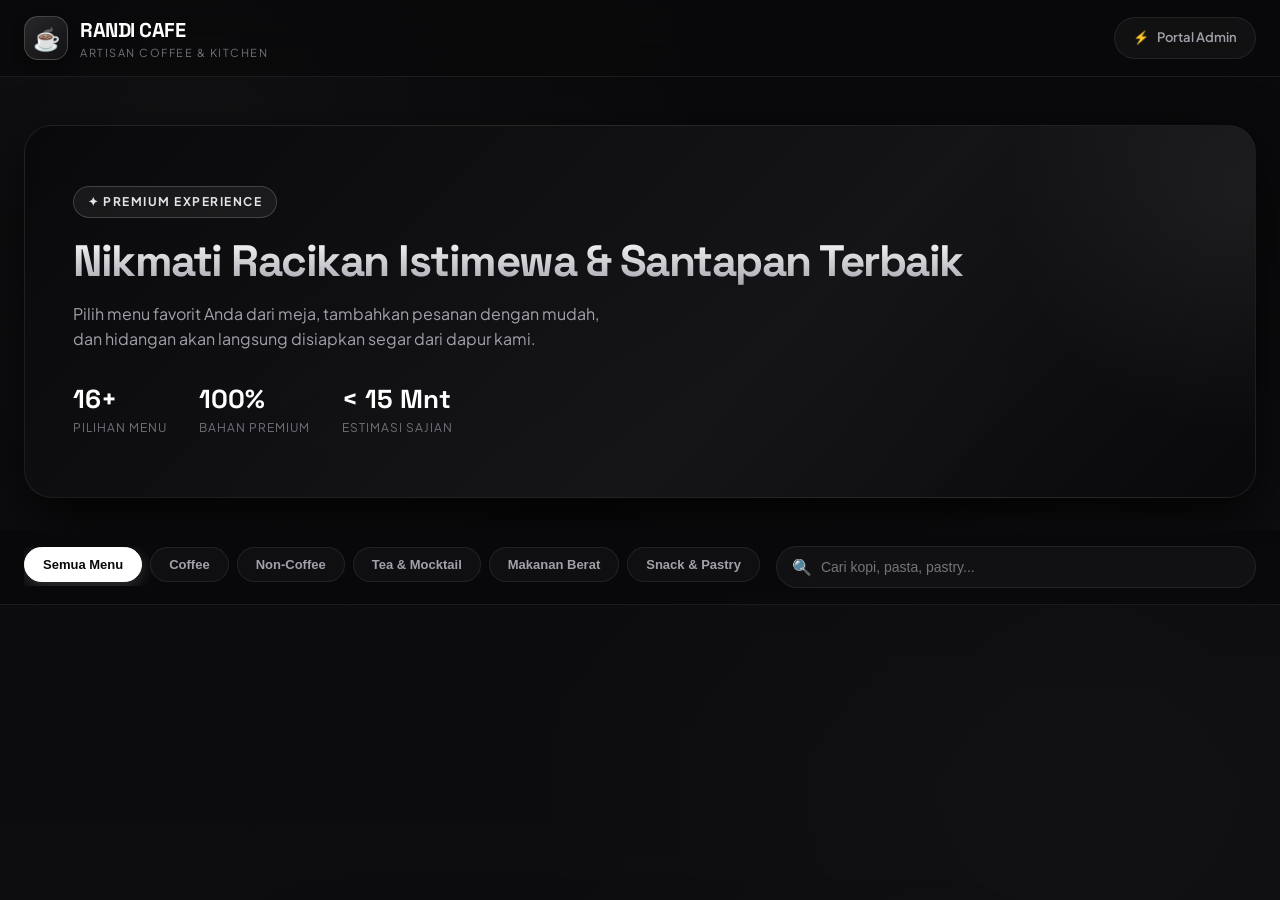
<file: index.html>
<!DOCTYPE html>
<html lang="id">
<head>
  <meta charset="UTF-8">
  <meta name="viewport" content="width=device-width, initial-scale=1.0">
  <title>RANDI CAFE - Menu Digital & Order</title>
  <link rel="stylesheet" href="styles.css">
  <link rel="icon" href="data:image/svg+xml,<svg xmlns='http://www.w3.org/2000/svg' viewBox='0 0 100 100'><text y='.9em' font-size='90'>☕</text></svg>">
</head>
<body>

  <!-- Navigation Bar -->
  <nav class="navbar">
    <div class="container nav-content">
      <a href="index.html" class="brand-logo">
        <div class="brand-icon">☕</div>
        <div class="brand-text">
          <h1>RANDI CAFE</h1>
          <p>Artisan Coffee & Kitchen</p>
        </div>
      </a>
      <div class="nav-actions">
        <a href="admin.html" class="nav-btn">
          <span>⚡</span>
          <span>Portal Admin</span>
        </a>
      </div>
    </div>
  </nav>

  <!-- Hero Section -->
  <section class="hero-section">
    <div class="container">
      <div class="hero-banner">
        <div class="hero-tag">✦ Premium Experience</div>
        <h2 class="hero-title">Nikmati Racikan Istimewa & Santapan Terbaik</h2>
        <p class="hero-desc">Pilih menu favorit Anda dari meja, tambahkan pesanan dengan mudah, dan hidangan akan langsung disiapkan segar dari dapur kami.</p>
        <div class="hero-stats">
          <div class="stat-item">
            <span class="stat-num">16+</span>
            <span class="stat-label">Pilihan Menu</span>
          </div>
          <div class="stat-item">
            <span class="stat-num">100%</span>
            <span class="stat-label">Bahan Premium</span>
          </div>
          <div class="stat-item">
            <span class="stat-num">&lt; 15 Mnt</span>
            <span class="stat-label">Estimasi Sajian</span>
          </div>
        </div>
      </div>
    </div>
  </section>

  <!-- Sticky Filter Bar -->
  <div class="filter-wrapper">
    <div class="container filter-bar">
      <div class="category-scroll" id="categoryContainer">
        <button class="cat-chip active" data-category="Semua">Semua Menu</button>
        <button class="cat-chip" data-category="Coffee">Coffee</button>
        <button class="cat-chip" data-category="Non-Coffee">Non-Coffee</button>
        <button class="cat-chip" data-category="Tea & Mocktail">Tea & Mocktail</button>
        <button class="cat-chip" data-category="Main Course">Makanan Berat</button>
        <button class="cat-chip" data-category="Snack">Snack & Pastry</button>
      </div>
      <div class="search-box">
        <span class="search-icon">🔍</span>
        <input type="text" id="searchInput" class="search-input" placeholder="Cari kopi, pasta, pastry...">
      </div>
    </div>
  </div>

  <!-- Menu Section -->
  <main class="container">
    <div class="menu-grid" id="menuGrid">
      <!-- Generated via JavaScript -->
    </div>
  </main>

  <!-- Floating Cart Bar -->
  <div class="cart-floating-bar" id="cartBar">
    <div class="cart-summary">
      <div class="cart-icon-wrap">
        🛒
        <span class="cart-badge" id="cartItemCount">0</span>
      </div>
      <div class="cart-info-text">
        <span class="cart-count-label" id="cartLabelText">0 item terpilih</span>
        <span class="cart-total-price" id="cartTotalPrice">Rp 0</span>
      </div>
    </div>
    <button class="cart-open-btn" id="openCartBtn">
      <span>Lihat Pesanan</span>
      <span>→</span>
    </button>
  </div>

  <!-- Cart & Checkout Modal -->
  <div class="modal-overlay" id="cartModal">
    <div class="modal-card">
      <div class="modal-header">
        <h3 class="modal-title">Pesanan Anda</h3>
        <button class="close-btn" id="closeCartBtn">&times;</button>
      </div>
      <div class="modal-body">
        <div class="cart-items-list" id="cartItemsList">
          <!-- Cart items rendered here -->
        </div>

        <div class="form-group">
          <label class="form-label" for="customerNameInput">Nama Pemesan *</label>
          <input type="text" id="customerNameInput" class="form-input" placeholder="Contoh: Budi / Anita" required>
        </div>

        <div class="form-group">
          <label class="form-label" for="tableSelect">Pilih Nomor Meja *</label>
          <select id="tableSelect" class="form-select">
            <option value="Meja 01">Meja 01 (Indoor Area)</option>
            <option value="Meja 02">Meja 02 (Indoor Area)</option>
            <option value="Meja 03">Meja 03 (Indoor Area)</option>
            <option value="Meja 04">Meja 04 (Indoor Area)</option>
            <option value="Meja 05">Meja 05 (Indoor Area)</option>
            <option value="Meja 06">Meja 06 (Outdoor Garden)</option>
            <option value="Meja 07">Meja 07 (Outdoor Garden)</option>
            <option value="Meja 08">Meja 08 (Outdoor Garden)</option>
            <option value="Meja 09">Meja 09 (Outdoor Garden)</option>
            <option value="Meja 10">Meja 10 (Outdoor Garden)</option>
            <option value="Takeaway">Bungkus / Takeaway</option>
          </select>
        </div>

        <div class="form-group">
          <label class="form-label" for="orderNotes">Catatan Khusus (Opsional)</label>
          <textarea id="orderNotes" class="form-textarea" rows="2" placeholder="Contoh: Less sugar, es sedikit, sambal dipisah..."></textarea>
        </div>
      </div>

      <div class="modal-footer">
        <div class="checkout-summary-row">
          <span>Subtotal Pesanan</span>
          <span id="modalSubtotal">Rp 0</span>
        </div>
        <div class="checkout-total-row">
          <span>Total Pembayaran</span>
          <span id="modalTotal">Rp 0</span>
        </div>
        <button class="btn-block" id="submitOrderBtn">Kirim Pesanan ke Dapur 🚀</button>
      </div>
    </div>
  </div>

  <!-- Order Success Modal -->
  <div class="modal-overlay" id="successModal">
    <div class="modal-card" style="text-align: center; padding: 36px 24px;">
      <div style="font-size: 54px; margin-bottom: 12px; animation: pulseGlow 2s infinite;">☕✨</div>
      <h3 class="modal-title" style="margin-bottom: 8px;">Pesanan Berhasil Terkirim!</h3>
      <p style="color: var(--text-secondary); font-size: 14px; margin-bottom: 20px;">
        Pesanan Anda telah langsung masuk ke layar Kasir & Dapur RANDI CAFE.
      </p>
      <div style="background: rgba(255,255,255,0.05); border: 1px solid var(--border-subtle); border-radius: var(--radius-md); padding: 16px; margin-bottom: 24px;">
        <div style="font-size: 12px; color: var(--text-muted); text-transform: uppercase;">Nomor Pesanan</div>
        <div style="font-family: var(--font-display); font-size: 26px; font-weight: 700; color: #ffffff;" id="successOrderId">#RC-0000</div>
        <div style="font-size: 13px; color: var(--accent-emerald); font-weight: 600; margin-top: 6px;">● Status: Sedang Disiapkan</div>
      </div>
      <button class="btn-block" id="closeSuccessBtn">Pesan Menu Tambahan</button>
    </div>
  </div>

  <!-- Core Scripts -->
  <script src="app.js"></script>
  <script>
    const { Store, formatRupiah, showToast } = window.RANDICAFE;

    let currentCategory = 'Semua';
    let searchQuery = '';
    let cart = Store.getCart();

    // DOM Elements
    const menuGrid = document.getElementById('menuGrid');
    const categoryChips = document.querySelectorAll('.cat-chip');
    const searchInput = document.getElementById('searchInput');
    const cartBar = document.getElementById('cartBar');
    const cartItemCount = document.getElementById('cartItemCount');
    const cartLabelText = document.getElementById('cartLabelText');
    const cartTotalPrice = document.getElementById('cartTotalPrice');
    const openCartBtn = document.getElementById('openCartBtn');
    const closeCartBtn = document.getElementById('closeCartBtn');
    const cartModal = document.getElementById('cartModal');
    const cartItemsList = document.getElementById('cartItemsList');
    const modalSubtotal = document.getElementById('modalSubtotal');
    const modalTotal = document.getElementById('modalTotal');
    const submitOrderBtn = document.getElementById('submitOrderBtn');
    const successModal = document.getElementById('successModal');
    const successOrderId = document.getElementById('successOrderId');
    const closeSuccessBtn = document.getElementById('closeSuccessBtn');

    // Render Menu Cards
    function renderMenu() {
      const allMenus = Store.getMenus();
      const filtered = allMenus.filter(item => {
        const matchesCategory = currentCategory === 'Semua' || item.category === currentCategory;
        const matchesSearch = item.name.toLowerCase().includes(searchQuery.toLowerCase()) || 
                              item.desc.toLowerCase().includes(searchQuery.toLowerCase());
        return matchesCategory && matchesSearch && item.available;
      });

      if (filtered.length === 0) {
        menuGrid.innerHTML = `
          <div style="grid-column: 1 / -1; text-align: center; padding: 60px 20px; color: var(--text-muted);">
            <div style="font-size: 40px; margin-bottom: 12px;">🔍</div>
            <h3>Menu tidak ditemukan</h3>
            <p>Coba gunakan kata kunci pencarian lain atau pilih kategori lain.</p>
          </div>
        `;
        return;
      }

      menuGrid.innerHTML = filtered.map(item => `
        <div class="menu-card" data-id="${item.id}">
          <div class="menu-image-container">
            <img src="${item.image}" alt="${item.name}" class="menu-img" loading="lazy">
            ${item.badge ? `<span class="menu-badge ${item.badge.toLowerCase()}">${item.badge}</span>` : ''}
            <span class="menu-category-tag">${item.category}</span>
          </div>
          <div class="menu-content">
            <h3 class="menu-name">${item.name}</h3>
            <p class="menu-desc">${item.desc}</p>
            <div class="menu-footer">
              <span class="menu-price">${formatRupiah(item.price)}</span>
              <button class="add-btn" onclick="addToCart(${item.id})">
                <span>+</span>
                <span>Pesan</span>
              </button>
            </div>
          </div>
        </div>
      `).join('');
    }

    // Add to Cart
    window.addToCart = function(menuId) {
      const allMenus = Store.getMenus();
      const item = allMenus.find(m => m.id === menuId);
      if (!item) return;

      const existing = cart.find(c => c.id === menuId);
      if (existing) {
        existing.quantity += 1;
      } else {
        cart.push({
          id: item.id,
          name: item.name,
          price: item.price,
          category: item.category,
          image: item.image,
          quantity: 1
        });
      }
      Store.saveCart(cart);
      updateCartUI();
      showToast(`+1 ${item.name} ditambahkan`, '☕');
    };

    // Update Cart UI
    function updateCartUI() {
      const totalCount = cart.reduce((sum, item) => sum + item.quantity, 0);
      const totalPrice = cart.reduce((sum, item) => sum + (item.price * item.quantity), 0);

      cartItemCount.textContent = totalCount;
      cartLabelText.textContent = `${totalCount} item pesanan`;
      cartTotalPrice.textContent = formatRupiah(totalPrice);
      modalSubtotal.textContent = formatRupiah(totalPrice);
      modalTotal.textContent = formatRupiah(totalPrice);

      if (totalCount > 0) {
        cartBar.classList.add('active');
      } else {
        cartBar.classList.remove('active');
        cartModal.classList.remove('open');
      }

      renderCartItems();
    }

    // Render Cart Drawer
    function renderCartItems() {
      if (cart.length === 0) {
        cartItemsList.innerHTML = `<p style="text-align: center; color: var(--text-muted); padding: 20px;">Keranjang Anda masih kosong.</p>`;
        return;
      }

      cartItemsList.innerHTML = cart.map(item => `
        <div class="cart-item-row">
          <div class="item-left">
            <img src="${item.image}" class="item-thumb" alt="${item.name}">
            <div class="item-meta">
              <h4>${item.name}</h4>
              <p>${formatRupiah(item.price)}</p>
            </div>
          </div>
          <div class="quantity-controls">
            <button class="qty-btn" onclick="adjustQty(${item.id}, -1)">−</button>
            <span class="qty-num">${item.quantity}</span>
            <button class="qty-btn" onclick="adjustQty(${item.id}, 1)">+</button>
          </div>
        </div>
      `).join('');
    }

    // Adjust Quantity
    window.adjustQty = function(id, delta) {
      const index = cart.findIndex(c => c.id === id);
      if (index === -1) return;

      cart[index].quantity += delta;
      if (cart[index].quantity <= 0) {
        cart.splice(index, 1);
      }
      Store.saveCart(cart);
      updateCartUI();
    };

    // Filter Events
    categoryChips.forEach(chip => {
      chip.addEventListener('click', () => {
        categoryChips.forEach(c => c.classList.remove('active'));
        chip.classList.add('active');
        currentCategory = chip.dataset.category;
        renderMenu();
      });
    });

    searchInput.addEventListener('input', (e) => {
      searchQuery = e.target.value.trim();
      renderMenu();
    });

    // Cart Modal open/close
    openCartBtn.addEventListener('click', () => cartModal.classList.add('open'));
    closeCartBtn.addEventListener('click', () => cartModal.classList.remove('open'));

    // Submit Order
    submitOrderBtn.addEventListener('click', () => {
      const name = document.getElementById('customerNameInput').value.trim();
      const table = document.getElementById('tableSelect').value;
      const note = document.getElementById('orderNotes').value.trim();

      if (!name) {
        alert('Mohon isi nama Anda terlebih dahulu.');
        document.getElementById('customerNameInput').focus();
        return;
      }

      if (cart.length === 0) {
        alert('Pilih menu terlebih dahulu.');
        return;
      }

      submitOrderBtn.disabled = true;
      submitOrderBtn.textContent = 'Mengirim Pesanan...';

      const orderNumber = 'RC-' + Math.floor(10000 + Math.random() * 90000);
      const totalPrice = cart.reduce((sum, item) => sum + (item.price * item.quantity), 0);

      const newOrder = {
        id: orderNumber,
        customerName: name,
        tableNumber: table,
        note: note,
        items: [...cart],
        total: totalPrice,
        status: 'Baru',
        createdAt: new Date().toISOString()
      };

      // Save order
      Store.addOrder(newOrder);

      setTimeout(() => {
        // Reset Cart
        cart = [];
        Store.clearCart();
        updateCartUI();
        cartModal.classList.remove('open');

        // Show Success
        successOrderId.textContent = `#${orderNumber}`;
        successModal.classList.add('open');

        submitOrderBtn.disabled = false;
        submitOrderBtn.textContent = 'Kirim Pesanan ke Dapur 🚀';
      }, 500);
    });

    closeSuccessBtn.addEventListener('click', () => {
      successModal.classList.remove('open');
    });

    // Initialize
    renderMenu();
    updateCartUI();
  </script>
</body>
</html>
</file>
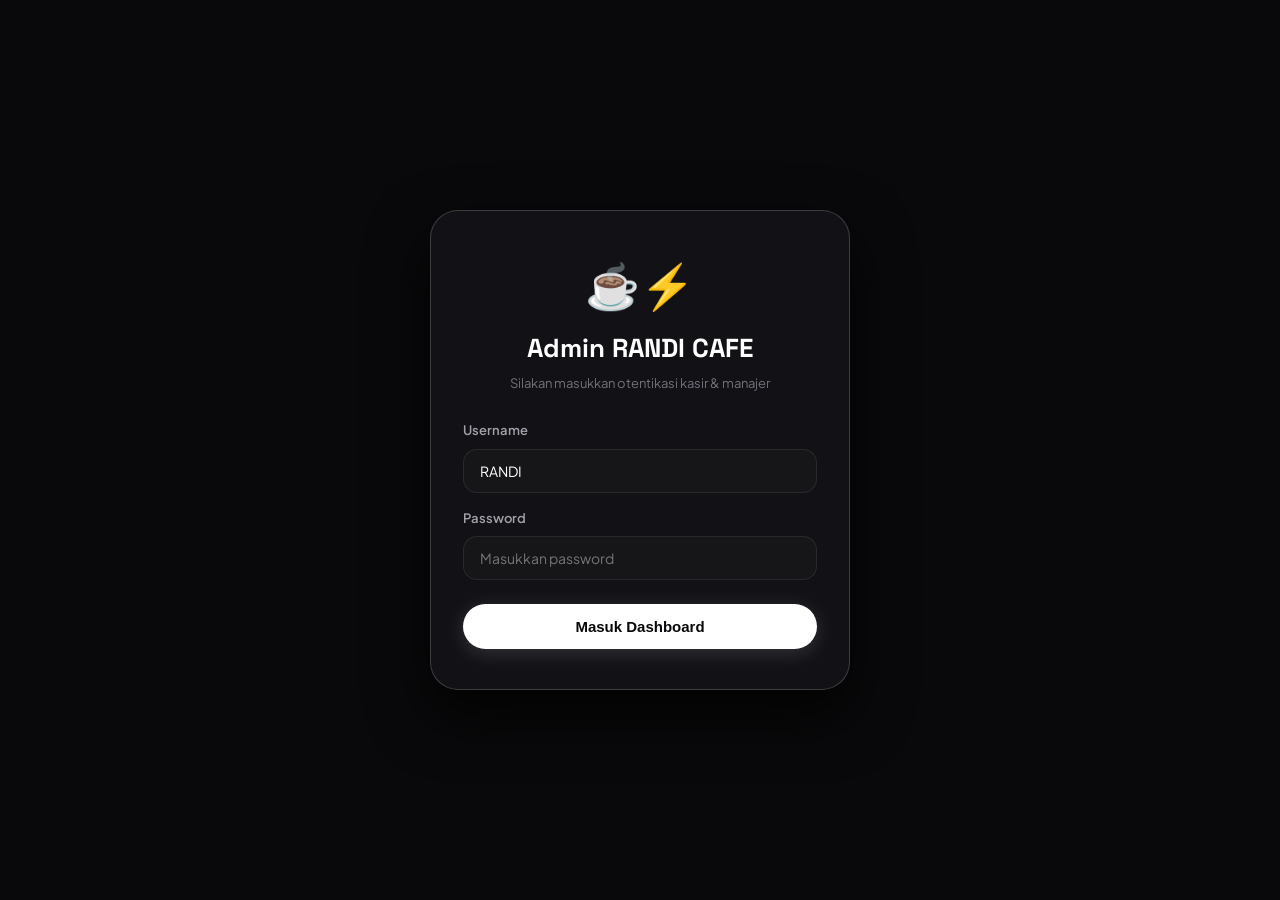
<file: admin.html>
<!DOCTYPE html>
<html lang="id">
<head>
  <meta charset="UTF-8">
  <meta name="viewport" content="width=device-width, initial-scale=1.0">
  <title>RANDI CAFE - Admin & Kitchen Portal</title>
  <link rel="stylesheet" href="styles.css">
  <link rel="icon" href="data:image/svg+xml,<svg xmlns='http://www.w3.org/2000/svg' viewBox='0 0 100 100'><text y='.9em' font-size='90'>⚡</text></svg>">
  <style>
    /* Admin Specific Styling */
    .admin-header-badge {
      display: inline-flex;
      align-items: center;
      gap: 6px;
      padding: 4px 10px;
      border-radius: var(--radius-full);
      font-size: 11px;
      font-weight: 700;
      background: rgba(16, 185, 129, 0.15);
      border: 1px solid rgba(16, 185, 129, 0.3);
      color: var(--accent-emerald);
      letter-spacing: 0.5px;
    }

    .metrics-grid {
      display: grid;
      grid-template-columns: repeat(auto-fit, minmax(220px, 1fr));
      gap: 20px;
      margin-bottom: 32px;
    }

    .metric-card {
      background: var(--bg-card);
      border: 1px solid var(--border-subtle);
      border-radius: var(--radius-lg);
      padding: 22px;
      display: flex;
      flex-direction: column;
      gap: 6px;
      box-shadow: var(--shadow-sm);
    }

    .metric-card-title {
      font-size: 12px;
      font-weight: 700;
      color: var(--text-muted);
      text-transform: uppercase;
      letter-spacing: 1px;
    }

    .metric-card-value {
      font-family: var(--font-display);
      font-size: 28px;
      font-weight: 700;
      color: #ffffff;
    }

    .order-feed {
      display: grid;
      grid-template-columns: repeat(auto-fill, minmax(340px, 1fr));
      gap: 20px;
      margin-bottom: 60px;
    }

    .order-card {
      background: var(--bg-card);
      border: 1px solid var(--border-subtle);
      border-radius: var(--radius-lg);
      padding: 22px;
      display: flex;
      flex-direction: column;
      gap: 16px;
      transition: all 0.25s ease;
      position: relative;
      overflow: hidden;
    }

    .order-card:hover {
      border-color: var(--border-bright);
      box-shadow: var(--shadow-md);
    }

    .order-card.status-baru {
      border-left: 4px solid var(--accent-gold);
    }
    .order-card.status-diproses {
      border-left: 4px solid var(--accent-blue);
    }
    .order-card.status-selesai {
      border-left: 4px solid var(--accent-emerald);
      opacity: 0.75;
    }
    .order-card.status-batal {
      border-left: 4px solid var(--accent-rose);
      opacity: 0.6;
    }

    .order-top {
      display: flex;
      justify-content: space-between;
      align-items: flex-start;
    }

    .order-id-badge {
      font-family: var(--font-display);
      font-size: 16px;
      font-weight: 700;
      color: #ffffff;
    }

    .table-tag {
      display: inline-block;
      padding: 3px 10px;
      border-radius: var(--radius-full);
      font-size: 11px;
      font-weight: 700;
      background: rgba(255, 255, 255, 0.1);
      color: #fff;
    }

    .order-status-pill {
      padding: 4px 10px;
      border-radius: var(--radius-full);
      font-size: 11px;
      font-weight: 700;
      text-transform: uppercase;
      letter-spacing: 0.5px;
    }

    .order-status-pill.baru {
      background: rgba(245, 158, 11, 0.2);
      color: #fbbf24;
      border: 1px solid rgba(245, 158, 11, 0.4);
    }
    .order-status-pill.diproses {
      background: rgba(59, 130, 246, 0.2);
      color: #60a5fa;
      border: 1px solid rgba(59, 130, 246, 0.4);
    }
    .order-status-pill.selesai {
      background: rgba(16, 185, 129, 0.2);
      color: #34d399;
      border: 1px solid rgba(16, 185, 129, 0.4);
    }
    .order-status-pill.batal {
      background: rgba(244, 63, 94, 0.2);
      color: #fb7185;
      border: 1px solid rgba(244, 63, 94, 0.4);
    }

    .order-lines-box {
      background: rgba(0, 0, 0, 0.3);
      border-radius: var(--radius-md);
      padding: 12px 14px;
      display: flex;
      flex-direction: column;
      gap: 8px;
    }

    .order-line-item {
      display: flex;
      justify-content: space-between;
      font-size: 13px;
    }

    .order-line-name {
      color: var(--text-primary);
      font-weight: 500;
    }

    .order-line-price {
      color: var(--text-secondary);
      font-weight: 600;
    }

    .order-notes-tag {
      background: rgba(245, 158, 11, 0.1);
      border: 1px dashed rgba(245, 158, 11, 0.3);
      padding: 8px 12px;
      border-radius: var(--radius-sm);
      font-size: 12px;
      color: #fcd34d;
    }

    .order-actions {
      display: flex;
      gap: 8px;
      margin-top: 4px;
    }

    .action-btn {
      flex: 1;
      padding: 8px 12px;
      border-radius: var(--radius-full);
      font-size: 12px;
      font-weight: 700;
      border: none;
      cursor: pointer;
      transition: all 0.2s ease;
      text-align: center;
    }

    .btn-process {
      background: #3b82f6;
      color: #fff;
    }
    .btn-complete {
      background: #10b981;
      color: #fff;
    }
    .btn-cancel {
      background: rgba(244, 63, 94, 0.15);
      color: #fb7185;
      border: 1px solid rgba(244, 63, 94, 0.3);
    }
    .action-btn:hover {
      transform: translateY(-2px);
      filter: brightness(1.1);
    }

    /* Login Overlay */
    .login-overlay {
      position: fixed;
      inset: 0;
      background: #09090b;
      z-index: 5000;
      display: flex;
      align-items: center;
      justify-content: center;
      padding: 20px;
    }

    .login-box {
      width: 100%;
      max-width: 420px;
      background: #121216;
      border: 1px solid var(--border-bright);
      border-radius: var(--radius-xl);
      padding: 40px 32px;
      box-shadow: var(--shadow-lg);
      text-align: center;
    }
  </style>
</head>
<body>

  <!-- Login Gate Modal -->
  <div class="login-overlay" id="loginGate">
    <div class="login-box">
      <div style="font-size: 44px; margin-bottom: 12px;">☕⚡</div>
      <h2 style="font-family: var(--font-display); font-size: 26px; margin-bottom: 6px;">Admin RANDI CAFE</h2>
      <p style="color: var(--text-muted); font-size: 13px; margin-bottom: 28px;">Silakan masukkan otentikasi kasir & manajer</p>

      <div style="text-align: left; margin-bottom: 16px;">
        <label class="form-label">Username</label>
        <input type="text" id="adminUser" class="form-input" placeholder="Masukkan username" value="RANDI">
      </div>

      <div style="text-align: left; margin-bottom: 24px;">
        <label class="form-label">Password</label>
        <input type="password" id="adminPass" class="form-input" placeholder="Masukkan password" value="">
      </div>

      <button class="btn-block" id="loginBtn">Masuk Dashboard</button>
      <div id="loginError" style="color: var(--accent-rose); font-size: 13px; margin-top: 14px; display: none;">Username atau Password salah!</div>
    </div>
  </div>

  <!-- Admin Main App -->
  <div id="adminApp" style="display: none;">
    <!-- Navigation Bar -->
    <nav class="navbar">
      <div class="container nav-content">
        <a href="index.html" class="brand-logo">
          <div class="brand-icon">⚡</div>
          <div class="brand-text">
            <h1>RANDI CAFE DASHBOARD</h1>
            <p>Live Kitchen & Cashier Management</p>
          </div>
        </a>
        <div class="nav-actions">
          <span class="admin-header-badge">● Sistem Realtime Aktif</span>
          <a href="index.html" target="_blank" class="nav-btn">
            <span>📱</span>
            <span>Buka Web Pelanggan</span>
          </a>
          <button id="configBtn" class="nav-btn">
            <span>⚙️</span>
            <span>Supabase Cloud</span>
          </button>
          <button id="logoutBtn" class="nav-btn" style="color: var(--accent-rose);">
            <span>Keluar</span>
          </button>
        </div>
      </div>
    </nav>

    <!-- Main Content -->
    <main class="container" style="padding-top: 32px;">
      <!-- Metrics Row -->
      <div class="metrics-grid">
        <div class="metric-card">
          <span class="metric-card-title">Total Pendapatan</span>
          <span class="metric-card-value" id="revenueMetric">Rp 0</span>
        </div>
        <div class="metric-card">
          <span class="metric-card-title">Pesanan Baru (Menunggu)</span>
          <span class="metric-card-value" style="color: var(--accent-gold);" id="pendingMetric">0</span>
        </div>
        <div class="metric-card">
          <span class="metric-card-title">Sedang Dimasak / Diracik</span>
          <span class="metric-card-value" style="color: var(--accent-blue);" id="processingMetric">0</span>
        </div>
        <div class="metric-card">
          <span class="metric-card-title">Pesanan Selesai</span>
          <span class="metric-card-value" style="color: var(--accent-emerald);" id="completedMetric">0</span>
        </div>
      </div>

      <!-- Filter Controls -->
      <div class="filter-wrapper" style="position: static; margin-bottom: 24px; padding: 0; background: transparent; border: none;">
        <div class="filter-bar">
          <div class="category-scroll">
            <button class="cat-chip active" data-status="semua">Semua Pesanan</button>
            <button class="cat-chip" data-status="Baru">Pesanan Baru 🔥</button>
            <button class="cat-chip" data-status="Diproses">Sedang Diproses ⏳</button>
            <button class="cat-chip" data-status="Selesai">Selesai ✓</button>
          </div>
          <div style="font-size: 13px; color: var(--text-muted);" id="clockDisplay">--:--:--</div>
        </div>
      </div>

      <!-- Order Feed Cards -->
      <div class="order-feed" id="orderFeed">
        <!-- Rendered via JS -->
      </div>
    </main>
  </div>

  <!-- Supabase Settings Modal -->
  <div class="modal-overlay" id="configModal">
    <div class="modal-card">
      <div class="modal-header">
        <h3 class="modal-title">Koneksi Supabase Cloud</h3>
        <button class="close-btn" id="closeConfigBtn">&times;</button>
      </div>
      <div class="modal-body">
        <p style="font-size: 13px; color: var(--text-secondary); margin-bottom: 18px;">
          Sambungkan ke database Supabase Anda untuk sinkronisasi otomatis pesanan dari berbagai perangkat & HP pelanggan secara online.
        </p>
        <div class="form-group">
          <label class="form-label">Supabase Project URL</label>
          <input type="text" id="supabaseUrlInput" class="form-input" placeholder="https://xyzcompany.supabase.co">
        </div>
        <div class="form-group">
          <label class="form-label">Supabase Anon Key (Public API Key)</label>
          <input type="password" id="supabaseKeyInput" class="form-input" placeholder="eyJhbGciOiJIUzI1NiIsInR5cCI6IkpXVCJ9...">
        </div>
      </div>
      <div class="modal-footer">
        <button class="btn-block" id="saveConfigBtn">Simpan Pengaturan Cloud</button>
      </div>
    </div>
  </div>

  <!-- Core Scripts -->
  <script src="app.js"></script>
  <script>
    const { Store, formatRupiah, showToast, playNotificationChime, channel } = window.RANDICAFE;

    // Authentication Gate (Requested by user: Username RANDI, Password RANDI17112005)
    const REQUIRED_USER = "RANDI";
    const REQUIRED_PASS = "RANDI17112005";

    const loginGate = document.getElementById('loginGate');
    const adminApp = document.getElementById('adminApp');
    const adminUser = document.getElementById('adminUser');
    const adminPass = document.getElementById('adminPass');
    const loginBtn = document.getElementById('loginBtn');
    const loginError = document.getElementById('loginError');
    const logoutBtn = document.getElementById('logoutBtn');
    const orderFeed = document.getElementById('orderFeed');

    let currentFilter = 'semua';

    // Verify session
    function checkAuth() {
      const isAuth = sessionStorage.getItem('randicafe_auth_logged') === 'true';
      if (isAuth) {
        loginGate.style.display = 'none';
        adminApp.style.display = 'block';
        initDashboard();
      } else {
        loginGate.style.display = 'flex';
        adminApp.style.display = 'none';
      }
    }

    loginBtn.addEventListener('click', () => {
      const u = adminUser.value.trim();
      const p = adminPass.value.trim();

      if (u === REQUIRED_USER && p === REQUIRED_PASS) {
        sessionStorage.setItem('randicafe_auth_logged', 'true');
        loginError.style.display = 'none';
        checkAuth();
        showToast('Selamat datang, Manajer Randi!', '⚡');
      } else {
        loginError.style.display = 'block';
      }
    });

    logoutBtn.addEventListener('click', () => {
      sessionStorage.removeItem('randicafe_auth_logged');
      checkAuth();
    });

    // Dashboard Logic
    function initDashboard() {
      renderOrders();
      updateMetrics();

      // Listen to cross-tab updates (when customer orders on index.html)
      if (channel) {
        channel.onmessage = (event) => {
          if (event.data && event.data.type === 'ORDERS_UPDATED') {
            playNotificationChime();
            showToast('Pesanan Baru Masuk!', '🔔');
            renderOrders();
            updateMetrics();
          }
        };
      }

      window.addEventListener('storage', (e) => {
        if (e.key === 'randicafe_orders_v1') {
          playNotificationChime();
          renderOrders();
          updateMetrics();
        }
      });

      // Live clock
      setInterval(() => {
        const now = new Date();
        document.getElementById('clockDisplay').textContent = now.toLocaleTimeString('id-ID', { hour: '2-digit', minute: '2-digit', second: '2-digit' }) + ' WIB';
      }, 1000);
    }

    // Render Orders Feed
    function renderOrders() {
      const orders = Store.getOrders();
      const filtered = orders.filter(o => {
        if (currentFilter === 'semua') return true;
        return o.status === currentFilter;
      });

      if (filtered.length === 0) {
        orderFeed.innerHTML = `
          <div style="grid-column: 1 / -1; text-align: center; padding: 60px 20px; color: var(--text-muted); background: var(--bg-card); border-radius: var(--radius-lg); border: 1px dashed var(--border-subtle);">
            <div style="font-size: 38px; margin-bottom: 12px;">📋</div>
            <h3>Belum ada pesanan ${currentFilter === 'semua' ? 'masuk' : currentFilter}</h3>
            <p>Pesanan yang dibuat oleh pelanggan di web pemesanan akan otomatis muncul di sini tanpa perlu refresh.</p>
          </div>
        `;
        return;
      }

      orderFeed.innerHTML = filtered.map(order => {
        const statusClass = order.status.toLowerCase();
        const dateStr = new Date(order.createdAt).toLocaleTimeString('id-ID', { hour: '2-digit', minute: '2-digit' });

        return `
          <div class="order-card status-${statusClass}">
            <div class="order-top">
              <div>
                <span class="order-id-badge">#${order.id}</span>
                <div style="font-size: 13px; color: var(--text-muted); margin-top: 2px;">
                  ${dateStr} WIB · <strong style="color: #fff;">${order.customerName}</strong>
                </div>
              </div>
              <div style="display: flex; gap: 6px; align-items: center;">
                <span class="table-tag">${order.tableNumber}</span>
                <span class="order-status-pill ${statusClass}">${order.status}</span>
              </div>
            </div>

            <div class="order-lines-box">
              ${order.items.map(i => `
                <div class="order-line-item">
                  <span class="order-line-name">${i.quantity}x ${i.name}</span>
                  <span class="order-line-price">${formatRupiah(i.price * i.quantity)}</span>
                </div>
              `).join('')}
            </div>

            ${order.note ? `<div class="order-notes-tag">📝 Catatan: ${order.note}</div>` : ''}

            <div style="display: flex; justify-content: space-between; align-items: center; padding-top: 4px;">
              <span style="font-size: 12px; color: var(--text-muted);">Total Pembayaran:</span>
              <span style="font-family: var(--font-display); font-size: 17px; font-weight: 700; color: #fff;">${formatRupiah(order.total)}</span>
            </div>

            <div class="order-actions">
              ${order.status === 'Baru' ? `
                <button class="action-btn btn-process" onclick="setStatus('${order.id}', 'Diproses')">Proses Masak ⏳</button>
                <button class="action-btn btn-cancel" onclick="setStatus('${order.id}', 'Batal')">Tolak</button>
              ` : ''}
              ${order.status === 'Diproses' ? `
                <button class="action-btn btn-complete" onclick="setStatus('${order.id}', 'Selesai')">Siap Saji / Selesai ✓</button>
              ` : ''}
              ${order.status === 'Selesai' ? `
                <button class="action-btn" style="background: rgba(255,255,255,0.08); color: #fff;" onclick="window.print()">Cetak Struk 🖨️</button>
              ` : ''}
            </div>
          </div>
        `;
      }).join('');
    }

    // Set Order Status
    window.setStatus = function(orderId, status) {
      Store.updateOrderStatus(orderId, status);
      renderOrders();
      updateMetrics();
      showToast(`Status #${orderId} diubah menjadi ${status}`, '✓');
    };

    // Update Dashboard Metrics
    function updateMetrics() {
      const orders = Store.getOrders();
      const revenue = orders
        .filter(o => o.status !== 'Batal')
        .reduce((sum, o) => sum + o.total, 0);

      const pending = orders.filter(o => o.status === 'Baru').length;
      const processing = orders.filter(o => o.status === 'Diproses').length;
      const completed = orders.filter(o => o.status === 'Selesai').length;

      document.getElementById('revenueMetric').textContent = formatRupiah(revenue);
      document.getElementById('pendingMetric').textContent = pending;
      document.getElementById('processingMetric').textContent = processing;
      document.getElementById('completedMetric').textContent = completed;
    }

    // Filter Chips Event
    document.querySelectorAll('.cat-chip').forEach(chip => {
      chip.addEventListener('click', () => {
        document.querySelectorAll('.cat-chip').forEach(c => c.classList.remove('active'));
        chip.classList.add('active');
        currentFilter = chip.dataset.status;
        renderOrders();
      });
    });

    // Supabase Config Modal
    const configBtn = document.getElementById('configBtn');
    const configModal = document.getElementById('configModal');
    const closeConfigBtn = document.getElementById('closeConfigBtn');
    const saveConfigBtn = document.getElementById('saveConfigBtn');
    const supabaseUrlInput = document.getElementById('supabaseUrlInput');
    const supabaseKeyInput = document.getElementById('supabaseKeyInput');

    configBtn.addEventListener('click', () => {
      const cfg = Store.getConfig();
      supabaseUrlInput.value = cfg.url || '';
      supabaseKeyInput.value = cfg.key || '';
      configModal.classList.add('open');
    });

    closeConfigBtn.addEventListener('click', () => configModal.classList.remove('open'));

    saveConfigBtn.addEventListener('click', () => {
      const url = supabaseUrlInput.value.trim();
      const key = supabaseKeyInput.value.trim();
      Store.saveConfig({ url, key });
      configModal.classList.remove('open');
      showToast('Konfigurasi Supabase berhasil disimpan!', '⚡');
    });

    // Initial check
    checkAuth();
  </script>
</body>
</html>
</file>
<file: styles.css>
/* ==========================================================================
   RANDI CAFE - ULTRA MODERN DARK/TITANIUM THEME
   Palette: Deep Black, Dark Gray, Silver Accents, Crisp White
   ========================================================================== */

@import url('https://fonts.googleapis.com/css2?family=Plus+Jakarta+Sans:wght@300;400;500;600;700;800&family=Space+Grotesk:wght@500;700&display=swap');

:root {
  --bg-deep: #09090b;
  --bg-surface: #121215;
  --bg-card: rgba(22, 22, 27, 0.75);
  --bg-card-hover: rgba(30, 30, 38, 0.85);
  --border-subtle: rgba(255, 255, 255, 0.08);
  --border-bright: rgba(255, 255, 255, 0.18);
  --border-glow: rgba(255, 255, 255, 0.35);

  --text-primary: #ffffff;
  --text-secondary: #a1a1aa;
  --text-muted: #71717a;

  --accent-white: #ffffff;
  --accent-silver: #e4e4e7;
  --accent-gold: #f59e0b;
  --accent-emerald: #10b981;
  --accent-rose: #f43f5e;
  --accent-blue: #3b82f6;

  --radius-sm: 8px;
  --radius-md: 14px;
  --radius-lg: 20px;
  --radius-xl: 28px;
  --radius-full: 9999px;

  --shadow-sm: 0 4px 12px rgba(0, 0, 0, 0.4);
  --shadow-md: 0 12px 32px rgba(0, 0, 0, 0.6);
  --shadow-lg: 0 24px 60px rgba(0, 0, 0, 0.8);
  --shadow-glow: 0 0 25px rgba(255, 255, 255, 0.12);

  --font-main: 'Plus Jakarta Sans', sans-serif;
  --font-display: 'Space Grotesk', sans-serif;
}

* {
  margin: 0;
  padding: 0;
  box-sizing: border-box;
  -webkit-font-smoothing: antialiased;
}

body {
  font-family: var(--font-main);
  background-color: var(--bg-deep);
  color: var(--text-primary);
  min-height: 100vh;
  line-height: 1.5;
  overflow-x: hidden;
  background-image: 
    radial-gradient(circle at 15% 15%, rgba(255, 255, 255, 0.03) 0%, transparent 40%),
    radial-gradient(circle at 85% 85%, rgba(255, 255, 255, 0.02) 0%, transparent 45%),
    linear-gradient(180deg, #09090b 0%, #0d0d10 100%);
  background-attachment: fixed;
}

/* Scrollbar */
::-webkit-scrollbar {
  width: 8px;
  height: 8px;
}
::-webkit-scrollbar-track {
  background: #09090b;
}
::-webkit-scrollbar-thumb {
  background: #27272a;
  border-radius: var(--radius-full);
}
::-webkit-scrollbar-thumb:hover {
  background: #3f3f46;
}

/* Container */
.container {
  max-width: 1280px;
  margin: 0 auto;
  padding: 0 24px;
}

/* Navigation Bar */
.navbar {
  position: sticky;
  top: 0;
  z-index: 100;
  backdrop-filter: blur(20px);
  -webkit-backdrop-filter: blur(20px);
  background: rgba(9, 9, 11, 0.8);
  border-bottom: 1px solid var(--border-subtle);
  transition: all 0.3s ease;
}

.nav-content {
  display: flex;
  align-items: center;
  justify-content: space-between;
  height: 76px;
}

.brand-logo {
  display: flex;
  align-items: center;
  gap: 12px;
  text-decoration: none;
  color: var(--text-primary);
}

.brand-icon {
  width: 44px;
  height: 44px;
  border-radius: var(--radius-md);
  background: linear-gradient(135deg, #27272a 0%, #121215 100%);
  border: 1px solid var(--border-bright);
  display: flex;
  align-items: center;
  justify-content: center;
  font-size: 22px;
  box-shadow: var(--shadow-sm);
  transition: transform 0.3s ease;
}

.brand-logo:hover .brand-icon {
  transform: rotate(-8deg) scale(1.05);
}

.brand-text h1 {
  font-family: var(--font-display);
  font-size: 20px;
  font-weight: 700;
  letter-spacing: -0.5px;
  text-transform: uppercase;
}

.brand-text p {
  font-size: 11px;
  color: var(--text-muted);
  letter-spacing: 1.5px;
  text-transform: uppercase;
}

.nav-actions {
  display: flex;
  align-items: center;
  gap: 14px;
}

.nav-btn {
  display: inline-flex;
  align-items: center;
  gap: 8px;
  padding: 10px 18px;
  border-radius: var(--radius-full);
  font-size: 13px;
  font-weight: 600;
  cursor: pointer;
  text-decoration: none;
  transition: all 0.25s ease;
  border: 1px solid var(--border-subtle);
  background: rgba(255, 255, 255, 0.04);
  color: var(--text-secondary);
}

.nav-btn:hover {
  background: rgba(255, 255, 255, 0.1);
  color: var(--text-primary);
  border-color: var(--border-bright);
  transform: translateY(-2px);
}

.nav-btn.primary {
  background: #ffffff;
  color: #09090b;
  border-color: #ffffff;
  font-weight: 700;
  box-shadow: 0 4px 20px rgba(255, 255, 255, 0.15);
}

.nav-btn.primary:hover {
  background: #f4f4f5;
  box-shadow: 0 6px 28px rgba(255, 255, 255, 0.25);
}

/* Hero Section */
.hero-section {
  padding: 48px 0 32px;
}

.hero-banner {
  position: relative;
  border-radius: var(--radius-xl);
  overflow: hidden;
  padding: 60px 48px;
  background: 
    linear-gradient(135deg, rgba(9, 9, 11, 0.95) 0%, rgba(24, 24, 27, 0.8) 60%, rgba(9, 9, 11, 0.9) 100%),
    url('https://images.unsplash.com/photo-1501339847302-ac426a4a7cbb?auto=format&fit=crop&w=1600&q=80') center/cover;
  border: 1px solid var(--border-subtle);
  box-shadow: var(--shadow-lg);
  animation: fadeIn 0.8s ease-out;
}

.hero-banner::after {
  content: "";
  position: absolute;
  top: -50%;
  right: -20%;
  width: 500px;
  height: 500px;
  background: radial-gradient(circle, rgba(255, 255, 255, 0.06) 0%, transparent 70%);
  border-radius: 50%;
  pointer-events: none;
}

.hero-tag {
  display: inline-flex;
  align-items: center;
  gap: 8px;
  padding: 6px 14px;
  border-radius: var(--radius-full);
  background: rgba(255, 255, 255, 0.06);
  border: 1px solid var(--border-bright);
  color: var(--accent-silver);
  font-size: 12px;
  font-weight: 700;
  letter-spacing: 1.5px;
  text-transform: uppercase;
  margin-bottom: 18px;
  backdrop-filter: blur(8px);
}

.hero-title {
  font-family: var(--font-display);
  font-size: 44px;
  font-weight: 700;
  line-height: 1.15;
  letter-spacing: -1.5px;
  margin-bottom: 14px;
  background: linear-gradient(180deg, #ffffff 0%, #a1a1aa 100%);
  -webkit-background-clip: text;
  -webkit-text-fill-color: transparent;
}

.hero-desc {
  font-size: 16px;
  color: var(--text-secondary);
  max-width: 540px;
  line-height: 1.6;
  margin-bottom: 28px;
}

.hero-stats {
  display: flex;
  gap: 32px;
  flex-wrap: wrap;
}

.stat-item {
  display: flex;
  flex-direction: column;
}

.stat-num {
  font-family: var(--font-display);
  font-size: 26px;
  font-weight: 700;
  color: var(--text-primary);
}

.stat-label {
  font-size: 12px;
  color: var(--text-muted);
  text-transform: uppercase;
  letter-spacing: 1px;
}

/* Sticky Filter & Search Bar */
.filter-wrapper {
  position: sticky;
  top: 76px;
  z-index: 90;
  background: rgba(9, 9, 11, 0.92);
  backdrop-filter: blur(16px);
  -webkit-backdrop-filter: blur(16px);
  padding: 16px 0;
  margin-bottom: 32px;
  border-bottom: 1px solid var(--border-subtle);
}

.filter-bar {
  display: flex;
  gap: 16px;
  align-items: center;
  justify-content: space-between;
  flex-wrap: wrap;
}

.search-box {
  position: relative;
  flex: 1;
  min-width: 260px;
}

.search-icon {
  position: absolute;
  left: 16px;
  top: 50%;
  transform: translateY(-50%);
  color: var(--text-muted);
  font-size: 16px;
}

.search-input {
  width: 100%;
  padding: 12px 16px 12px 44px;
  border-radius: var(--radius-full);
  border: 1px solid var(--border-subtle);
  background: rgba(24, 24, 27, 0.6);
  color: var(--text-primary);
  font-size: 14px;
  outline: none;
  transition: all 0.25s ease;
}

.search-input:focus {
  border-color: var(--border-bright);
  background: rgba(28, 28, 33, 0.9);
  box-shadow: 0 0 0 3px rgba(255, 255, 255, 0.08);
}

.category-scroll {
  display: flex;
  gap: 8px;
  overflow-x: auto;
  padding-bottom: 4px;
  -ms-overflow-style: none;
  scrollbar-width: none;
}
.category-scroll::-webkit-scrollbar {
  display: none;
}

.cat-chip {
  padding: 9px 18px;
  border-radius: var(--radius-full);
  font-size: 13px;
  font-weight: 600;
  border: 1px solid var(--border-subtle);
  background: rgba(255, 255, 255, 0.03);
  color: var(--text-secondary);
  cursor: pointer;
  white-space: nowrap;
  transition: all 0.2s ease;
}

.cat-chip:hover {
  background: rgba(255, 255, 255, 0.08);
  color: var(--text-primary);
  border-color: var(--border-bright);
}

.cat-chip.active {
  background: #ffffff;
  color: #09090b;
  border-color: #ffffff;
  font-weight: 700;
  box-shadow: 0 4px 16px rgba(255, 255, 255, 0.18);
}

/* Menu Grid */
.menu-grid {
  display: grid;
  grid-template-columns: repeat(auto-fill, minmax(280px, 1fr));
  gap: 24px;
  margin-bottom: 90px;
}

.menu-card {
  position: relative;
  background: var(--bg-card);
  border: 1px solid var(--border-subtle);
  border-radius: var(--radius-lg);
  overflow: hidden;
  transition: all 0.35s cubic-bezier(0.2, 0.8, 0.2, 1);
  display: flex;
  flex-direction: column;
}

.menu-card:hover {
  transform: translateY(-6px);
  background: var(--bg-card-hover);
  border-color: var(--border-bright);
  box-shadow: var(--shadow-md), var(--shadow-glow);
}

.menu-image-container {
  position: relative;
  width: 100%;
  height: 200px;
  overflow: hidden;
  background: #18181b;
}

.menu-img {
  width: 100%;
  height: 100%;
  object-fit: cover;
  transition: transform 0.5s ease;
}

.menu-card:hover .menu-img {
  transform: scale(1.08);
}

.menu-badge {
  position: absolute;
  top: 12px;
  left: 12px;
  padding: 5px 12px;
  border-radius: var(--radius-full);
  font-size: 11px;
  font-weight: 700;
  letter-spacing: 0.5px;
  backdrop-filter: blur(10px);
  -webkit-backdrop-filter: blur(10px);
  text-transform: uppercase;
}

.menu-badge.popular {
  background: rgba(245, 158, 11, 0.85);
  color: #000;
}

.menu-badge.signature {
  background: rgba(255, 255, 255, 0.9);
  color: #000;
}

.menu-badge.new {
  background: rgba(16, 185, 129, 0.85);
  color: #fff;
}

.menu-category-tag {
  position: absolute;
  bottom: 12px;
  right: 12px;
  padding: 4px 10px;
  border-radius: var(--radius-full);
  font-size: 11px;
  font-weight: 600;
  background: rgba(9, 9, 11, 0.75);
  backdrop-filter: blur(8px);
  color: var(--text-secondary);
  border: 1px solid var(--border-subtle);
}

.menu-content {
  padding: 20px;
  display: flex;
  flex-direction: column;
  flex: 1;
}

.menu-name {
  font-size: 18px;
  font-weight: 700;
  margin-bottom: 6px;
  color: var(--text-primary);
}

.menu-desc {
  font-size: 13px;
  color: var(--text-muted);
  line-height: 1.5;
  margin-bottom: 18px;
  display: -webkit-box;
  -webkit-line-clamp: 2;
  -webkit-box-orient: vertical;
  overflow: hidden;
  flex: 1;
}

.menu-footer {
  display: flex;
  align-items: center;
  justify-content: space-between;
  margin-top: auto;
  padding-top: 14px;
  border-top: 1px solid var(--border-subtle);
}

.menu-price {
  font-family: var(--font-display);
  font-size: 19px;
  font-weight: 700;
  color: #ffffff;
}

.add-btn {
  display: inline-flex;
  align-items: center;
  justify-content: center;
  gap: 6px;
  padding: 8px 16px;
  border-radius: var(--radius-full);
  border: 1px solid var(--border-bright);
  background: rgba(255, 255, 255, 0.08);
  color: var(--text-primary);
  font-size: 13px;
  font-weight: 600;
  cursor: pointer;
  transition: all 0.25s ease;
}

.add-btn:hover {
  background: #ffffff;
  color: #09090b;
  border-color: #ffffff;
  transform: translateY(-2px);
  box-shadow: 0 4px 14px rgba(255, 255, 255, 0.2);
}

.add-btn:active {
  transform: translateY(0);
}

/* Floating Cart Bar */
.cart-floating-bar {
  position: fixed;
  bottom: 24px;
  left: 50%;
  transform: translateX(-50%) translateY(120px);
  width: calc(100% - 48px);
  max-width: 680px;
  background: rgba(18, 18, 22, 0.94);
  backdrop-filter: blur(20px);
  -webkit-backdrop-filter: blur(20px);
  border: 1px solid var(--border-bright);
  border-radius: var(--radius-full);
  padding: 12px 18px 12px 24px;
  display: flex;
  align-items: center;
  justify-content: space-between;
  box-shadow: var(--shadow-lg), 0 0 30px rgba(0, 0, 0, 0.8);
  z-index: 99;
  transition: transform 0.4s cubic-bezier(0.16, 1, 0.3, 1);
}

.cart-floating-bar.active {
  transform: translateX(-50%) translateY(0);
}

.cart-summary {
  display: flex;
  align-items: center;
  gap: 16px;
}

.cart-icon-wrap {
  position: relative;
  width: 44px;
  height: 44px;
  border-radius: var(--radius-full);
  background: rgba(255, 255, 255, 0.1);
  display: flex;
  align-items: center;
  justify-content: center;
  font-size: 20px;
}

.cart-badge {
  position: absolute;
  top: -4px;
  right: -4px;
  background: #ffffff;
  color: #000000;
  font-size: 11px;
  font-weight: 800;
  width: 20px;
  height: 20px;
  border-radius: var(--radius-full);
  display: flex;
  align-items: center;
  justify-content: center;
}

.cart-info-text {
  display: flex;
  flex-direction: column;
}

.cart-count-label {
  font-size: 12px;
  color: var(--text-muted);
}

.cart-total-price {
  font-family: var(--font-display);
  font-size: 18px;
  font-weight: 700;
  color: var(--text-primary);
}

.cart-open-btn {
  display: inline-flex;
  align-items: center;
  gap: 8px;
  padding: 12px 24px;
  border-radius: var(--radius-full);
  background: #ffffff;
  color: #09090b;
  font-weight: 700;
  font-size: 14px;
  border: none;
  cursor: pointer;
  transition: all 0.2s ease;
}

.cart-open-btn:hover {
  background: #e4e4e7;
  transform: scale(1.02);
}

/* Modal & Drawers */
.modal-overlay {
  position: fixed;
  inset: 0;
  background: rgba(0, 0, 0, 0.82);
  backdrop-filter: blur(12px);
  -webkit-backdrop-filter: blur(12px);
  z-index: 1000;
  display: flex;
  align-items: center;
  justify-content: center;
  opacity: 0;
  pointer-events: none;
  transition: opacity 0.3s ease;
  padding: 20px;
}

.modal-overlay.open {
  opacity: 1;
  pointer-events: auto;
}

.modal-card {
  width: 100%;
  max-width: 540px;
  background: #121216;
  border: 1px solid var(--border-bright);
  border-radius: var(--radius-xl);
  box-shadow: var(--shadow-lg);
  overflow: hidden;
  transform: translateY(20px) scale(0.97);
  transition: transform 0.35s cubic-bezier(0.16, 1, 0.3, 1);
  display: flex;
  flex-direction: column;
  max-height: 90vh;
}

.modal-overlay.open .modal-card {
  transform: translateY(0) scale(1);
}

.modal-header {
  padding: 24px;
  border-bottom: 1px solid var(--border-subtle);
  display: flex;
  align-items: center;
  justify-content: space-between;
}

.modal-title {
  font-size: 20px;
  font-weight: 700;
  font-family: var(--font-display);
}

.close-btn {
  background: transparent;
  border: none;
  color: var(--text-muted);
  font-size: 24px;
  cursor: pointer;
  transition: color 0.2s ease;
  padding: 4px;
}

.close-btn:hover {
  color: var(--text-primary);
}

.modal-body {
  padding: 24px;
  overflow-y: auto;
  flex: 1;
}

.cart-items-list {
  display: flex;
  flex-direction: column;
  gap: 16px;
  margin-bottom: 24px;
}

.cart-item-row {
  display: flex;
  align-items: center;
  justify-content: space-between;
  padding-bottom: 14px;
  border-bottom: 1px solid var(--border-subtle);
}

.item-left {
  display: flex;
  align-items: center;
  gap: 14px;
}

.item-thumb {
  width: 52px;
  height: 52px;
  border-radius: var(--radius-md);
  object-fit: cover;
  border: 1px solid var(--border-subtle);
}

.item-meta h4 {
  font-size: 15px;
  font-weight: 600;
}

.item-meta p {
  font-size: 13px;
  color: var(--text-muted);
}

.quantity-controls {
  display: flex;
  align-items: center;
  gap: 8px;
}

.qty-btn {
  width: 32px;
  height: 32px;
  border-radius: var(--radius-sm);
  background: rgba(255, 255, 255, 0.08);
  border: 1px solid var(--border-subtle);
  color: var(--text-primary);
  display: flex;
  align-items: center;
  justify-content: center;
  cursor: pointer;
  font-size: 16px;
  transition: all 0.2s ease;
}

.qty-btn:hover {
  background: rgba(255, 255, 255, 0.2);
}

.qty-num {
  font-size: 14px;
  font-weight: 700;
  min-width: 22px;
  text-align: center;
}

/* Form Controls */
.form-group {
  margin-bottom: 16px;
}

.form-label {
  display: block;
  font-size: 13px;
  font-weight: 600;
  color: var(--text-secondary);
  margin-bottom: 8px;
}

.form-input, .form-select, .form-textarea {
  width: 100%;
  padding: 12px 16px;
  background: rgba(24, 24, 27, 0.8);
  border: 1px solid var(--border-subtle);
  border-radius: var(--radius-md);
  color: var(--text-primary);
  font-size: 14px;
  outline: none;
  transition: all 0.2s ease;
  font-family: inherit;
}

.form-input:focus, .form-select:focus, .form-textarea:focus {
  border-color: var(--border-bright);
  background: #18181c;
  box-shadow: 0 0 0 3px rgba(255, 255, 255, 0.08);
}

.modal-footer {
  padding: 20px 24px;
  border-top: 1px solid var(--border-subtle);
  background: rgba(14, 14, 18, 0.7);
  display: flex;
  flex-direction: column;
  gap: 14px;
}

.checkout-summary-row {
  display: flex;
  justify-content: space-between;
  font-size: 14px;
  color: var(--text-secondary);
}

.checkout-total-row {
  display: flex;
  justify-content: space-between;
  font-size: 18px;
  font-weight: 700;
  color: #ffffff;
}

.btn-block {
  width: 100%;
  padding: 14px;
  border-radius: var(--radius-full);
  background: #ffffff;
  color: #09090b;
  font-size: 15px;
  font-weight: 700;
  border: none;
  cursor: pointer;
  transition: all 0.25s ease;
  box-shadow: 0 4px 20px rgba(255, 255, 255, 0.15);
}

.btn-block:hover {
  background: #e4e4e7;
  transform: translateY(-2px);
  box-shadow: 0 8px 30px rgba(255, 255, 255, 0.25);
}

/* Toast Notifications */
.toast-container {
  position: fixed;
  top: 24px;
  right: 24px;
  z-index: 2000;
  display: flex;
  flex-direction: column;
  gap: 10px;
}

.toast {
  background: #18181c;
  border: 1px solid var(--border-bright);
  color: #ffffff;
  padding: 14px 20px;
  border-radius: var(--radius-md);
  box-shadow: var(--shadow-lg);
  font-size: 14px;
  font-weight: 600;
  display: flex;
  align-items: center;
  gap: 12px;
  animation: slideInRight 0.35s cubic-bezier(0.16, 1, 0.3, 1);
}

/* Animations */
@keyframes fadeIn {
  from { opacity: 0; transform: translateY(12px); }
  to { opacity: 1; transform: translateY(0); }
}

@keyframes slideInRight {
  from { opacity: 0; transform: translateX(40px); }
  to { opacity: 1; transform: translateX(0); }
}

@keyframes pulseGlow {
  0%, 100% { box-shadow: 0 0 15px rgba(255, 255, 255, 0.1); }
  50% { box-shadow: 0 0 30px rgba(255, 255, 255, 0.35); }
}

/* Responsive */
@media (max-width: 768px) {
  .hero-banner { padding: 36px 24px; }
  .hero-title { font-size: 32px; }
  .filter-bar { flex-direction: column; align-items: stretch; }
  .category-scroll { width: 100%; }
  .menu-grid { grid-template-columns: 1fr; }
  .cart-floating-bar { width: calc(100% - 32px); }
}
</file>
